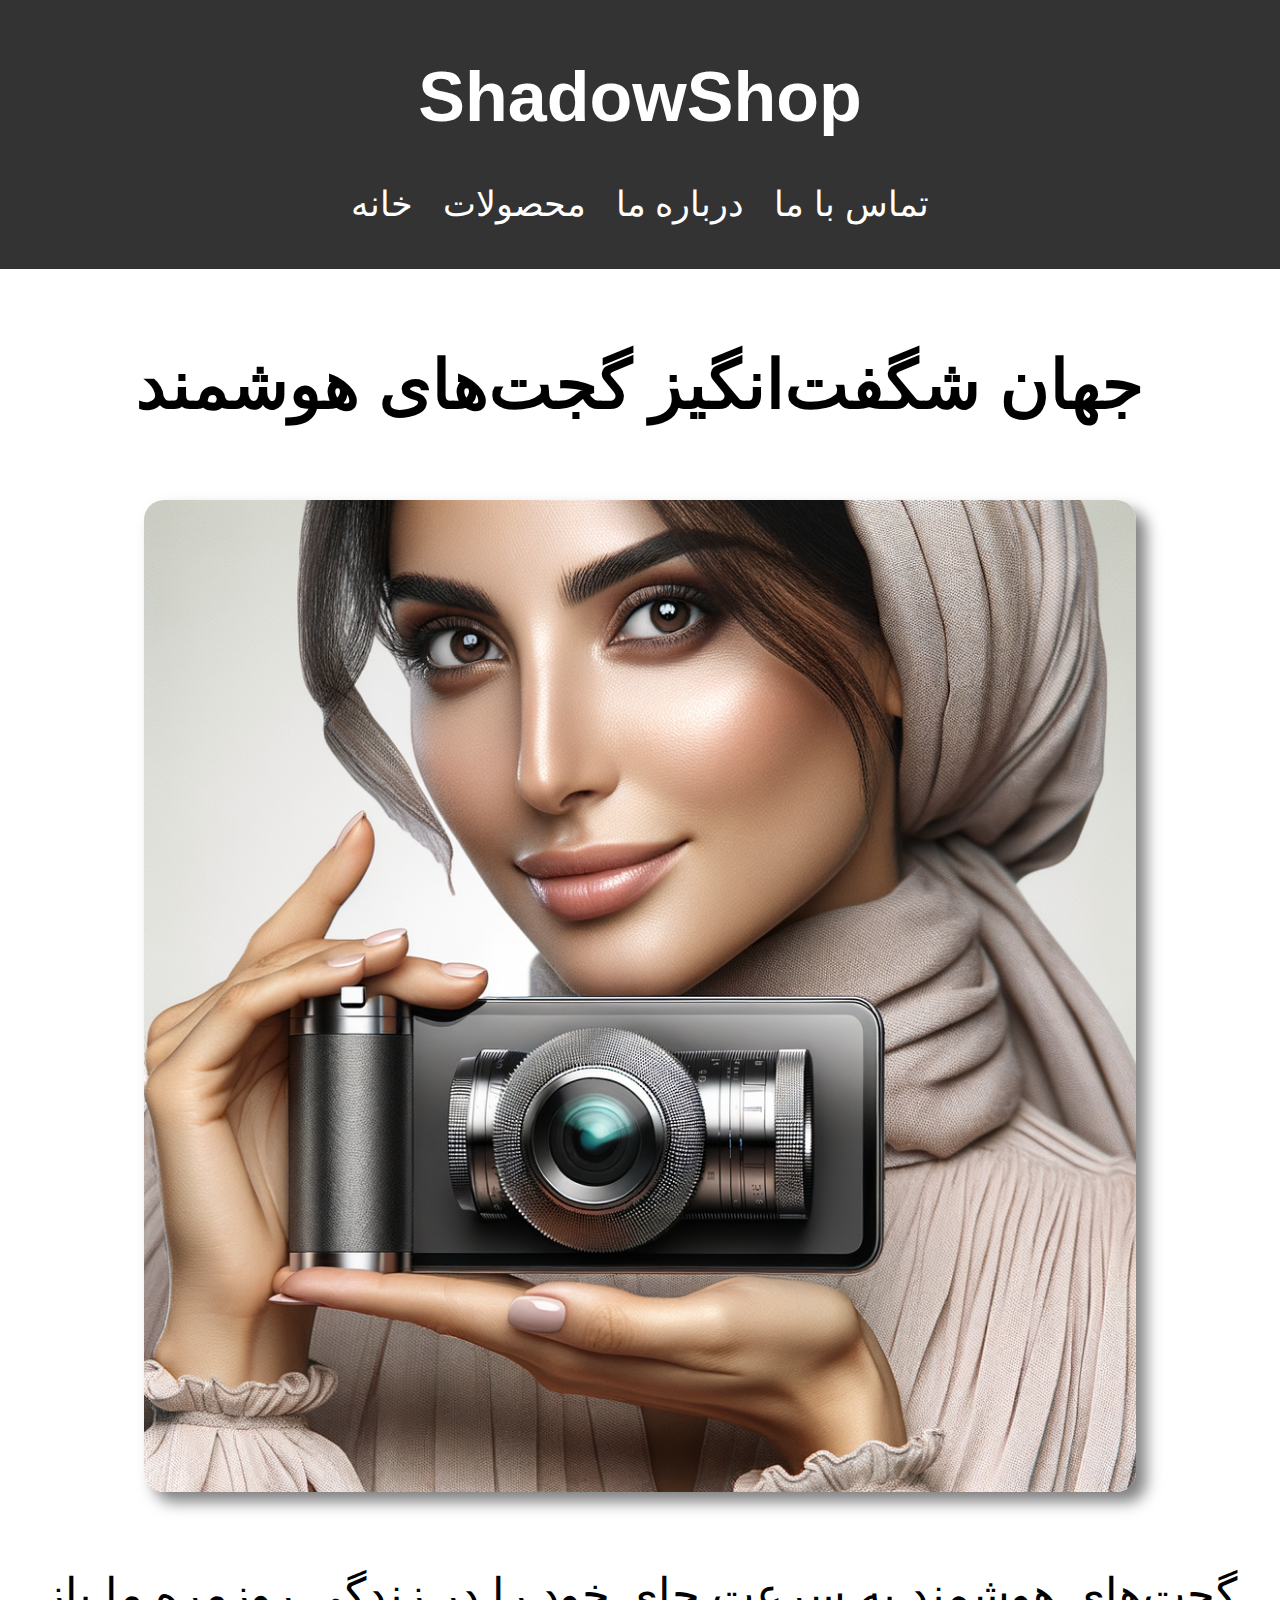
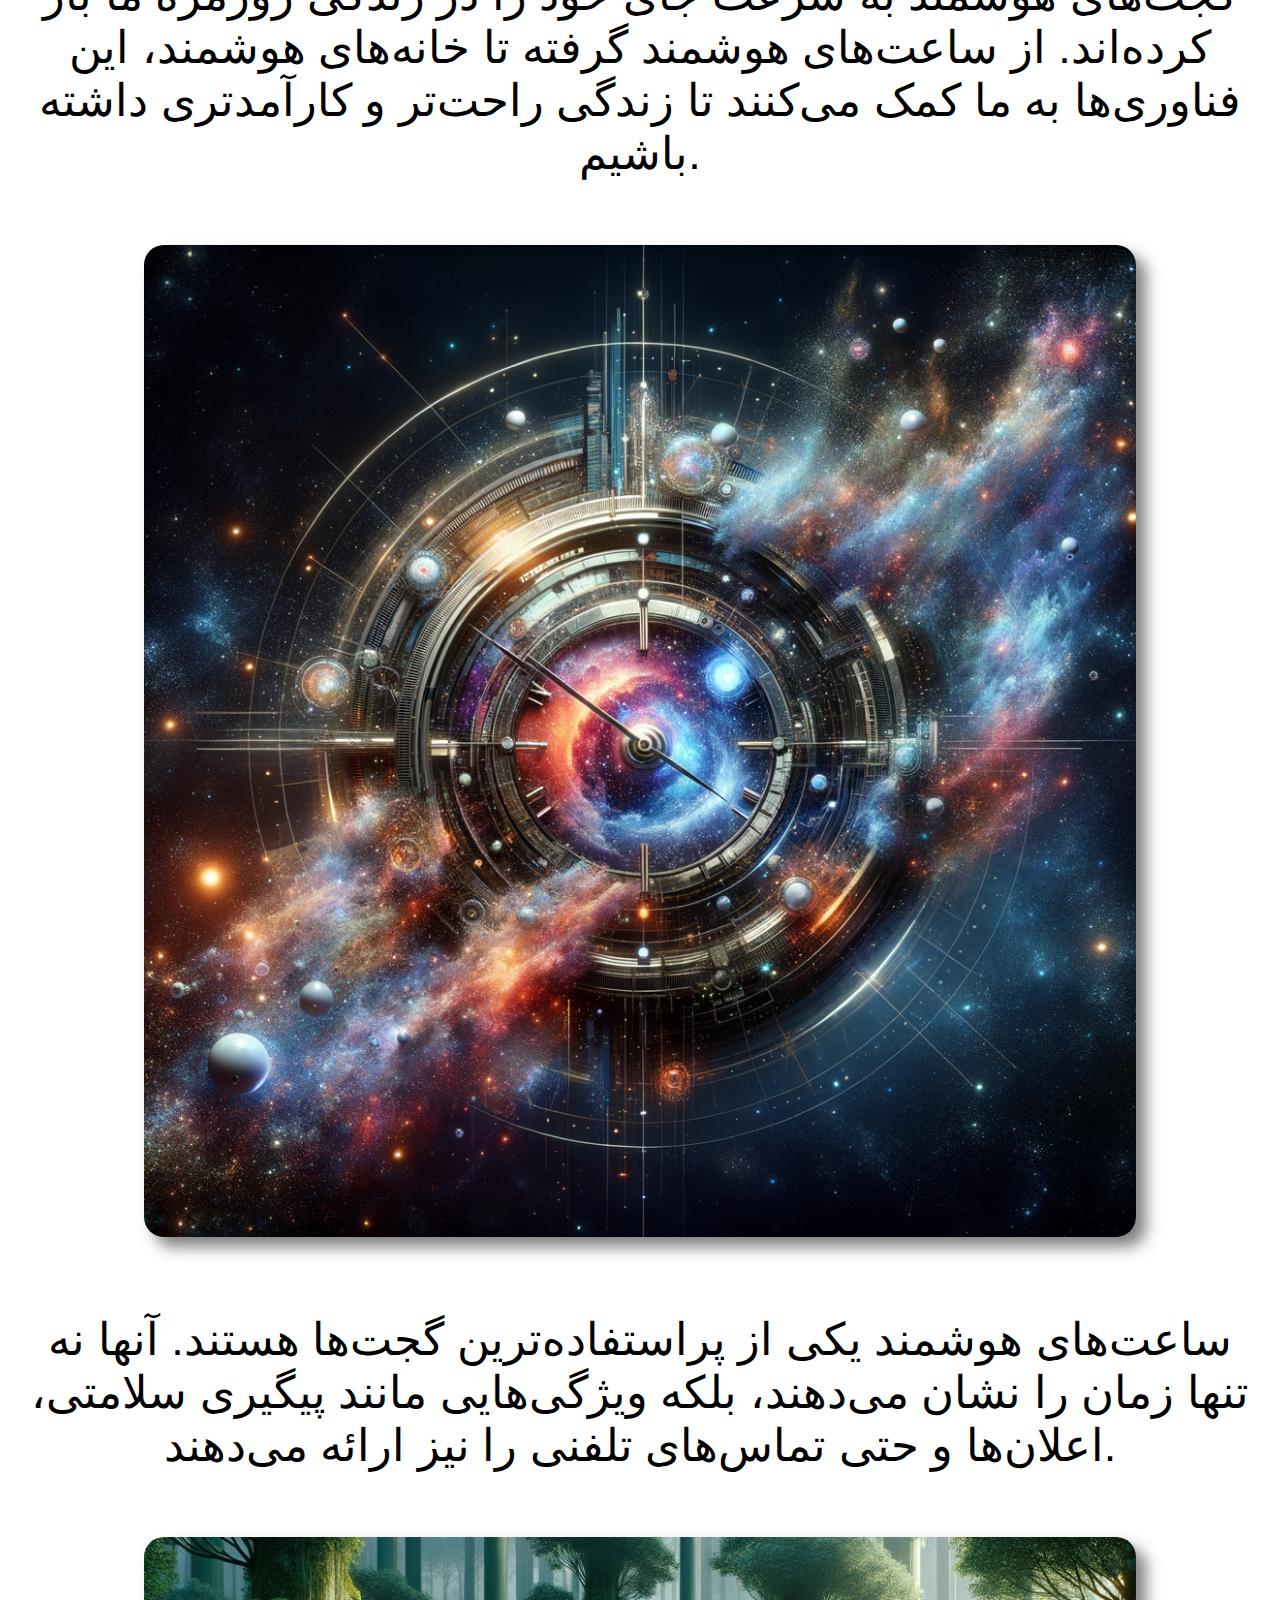
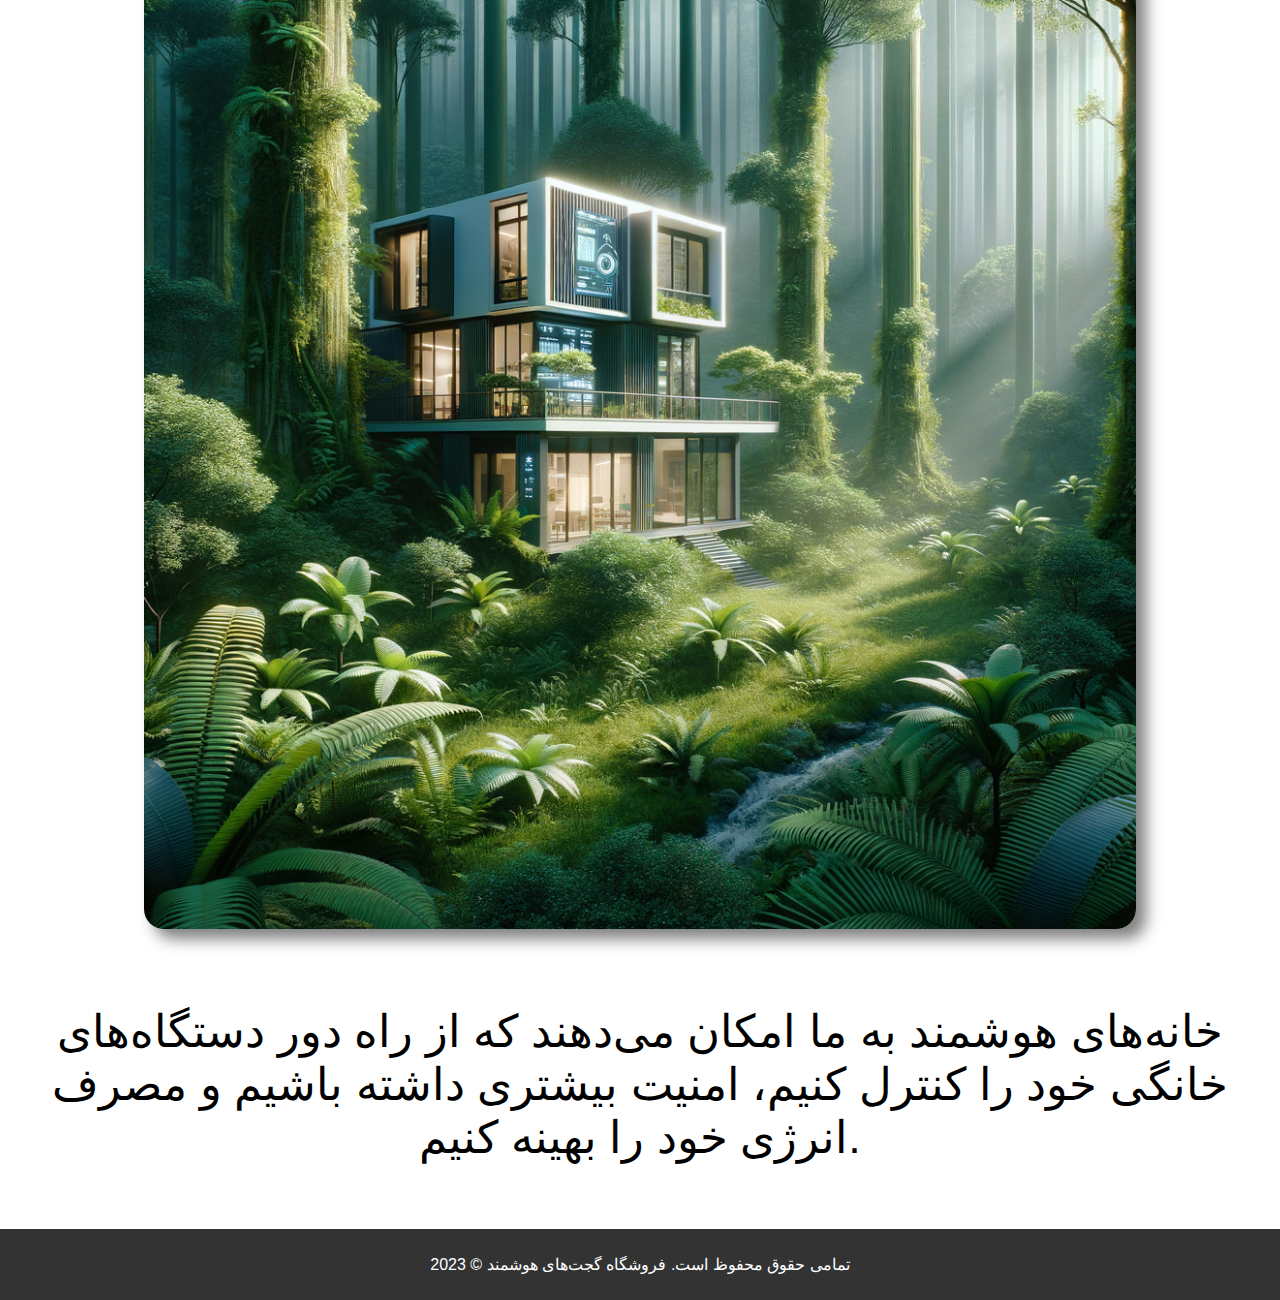
<file: index.html>
<!DOCTYPE html>
<html lang="fa">
<head>
    <meta charset="UTF-8">
    <meta name="viewport" content="width=device-width, initial-scale=1.0">
    <title>خانه - فروشگاه گجت‌های هوشمند</title>
    <style>
        body {
            font-family: Arial, sans-serif;
            margin: 0;
            padding: 0;
            text-align: center;
        }
        img {
            width: 80%;
            height: auto;
            border-radius: 20px; /* گوشه‌های گرد */
            margin: 20px 0; /* فاصله بالا و پایین عکس */
            box-shadow: 10px 10px 15px rgba(0,0,0,0.5);
        }
        header, footer {
            background-color: #333;
            color: white;
            padding: 10px 0;
        }
        nav ul {
            list-style-type: none;
            padding: 0;
        }
        nav ul li {
            display: inline;
            margin: 0 10px;
        }
        nav ul li a {
            color: white;
            text-decoration: none;
        }
        main {
            padding: 20px;
            font-size: 45px;
        }
        header{
          font-size: 35px;
        }
    </style>
</head>
<body>
    <header>
        <h1>ShadowShop</h1>
        <nav>
            <ul>
                <li><a href="index.html">خانه</a></li>
                <li><a href="gadjet.html">محصولات</a></li>
                <li><a href="About.html">درباره ما</a></li>
                <li><a href="Contact.html">تماس با ما</a></li>
            </ul>
        </nav>
    </header>
    <main>
        <article>
            <h2>جهان شگفت‌انگیز گجت‌های هوشمند</h2>
            <img src="Gadjetgirl.png" alt="گجت هوشمند">
            <p>گجت‌های هوشمند به سرعت جای خود را در زندگی روزمره ما باز کرده‌اند. از ساعت‌های هوشمند گرفته تا خانه‌های هوشمند، این فناوری‌ها به ما کمک می‌کنند تا زندگی راحت‌تر و کارآمدتری داشته باشیم.</p>
            <img src="Watchai.png" alt="ساعت هوشمند">
            <p>ساعت‌های هوشمند یکی از پراستفاده‌ترین گجت‌ها هستند. آنها نه تنها زمان را نشان می‌دهند، بلکه ویژگی‌هایی مانند پیگیری سلامتی، اعلان‌ها و حتی تماس‌های تلفنی را نیز ارائه می‌دهند.</p>
            <img src="Homeai.png" alt="خانه هوشمند">
            <p>خانه‌های هوشمند به ما امکان می‌دهند که از راه دور دستگاه‌های خانگی خود را کنترل کنیم، امنیت بیشتری داشته باشیم و مصرف انرژی خود را بهینه کنیم.</p>
        </article>
    </main>
    <footer>
        <p>تمامی حقوق محفوظ است. فروشگاه گجت‌های هوشمند © 2023</p>
    </footer>
</body>
</html>
</file>
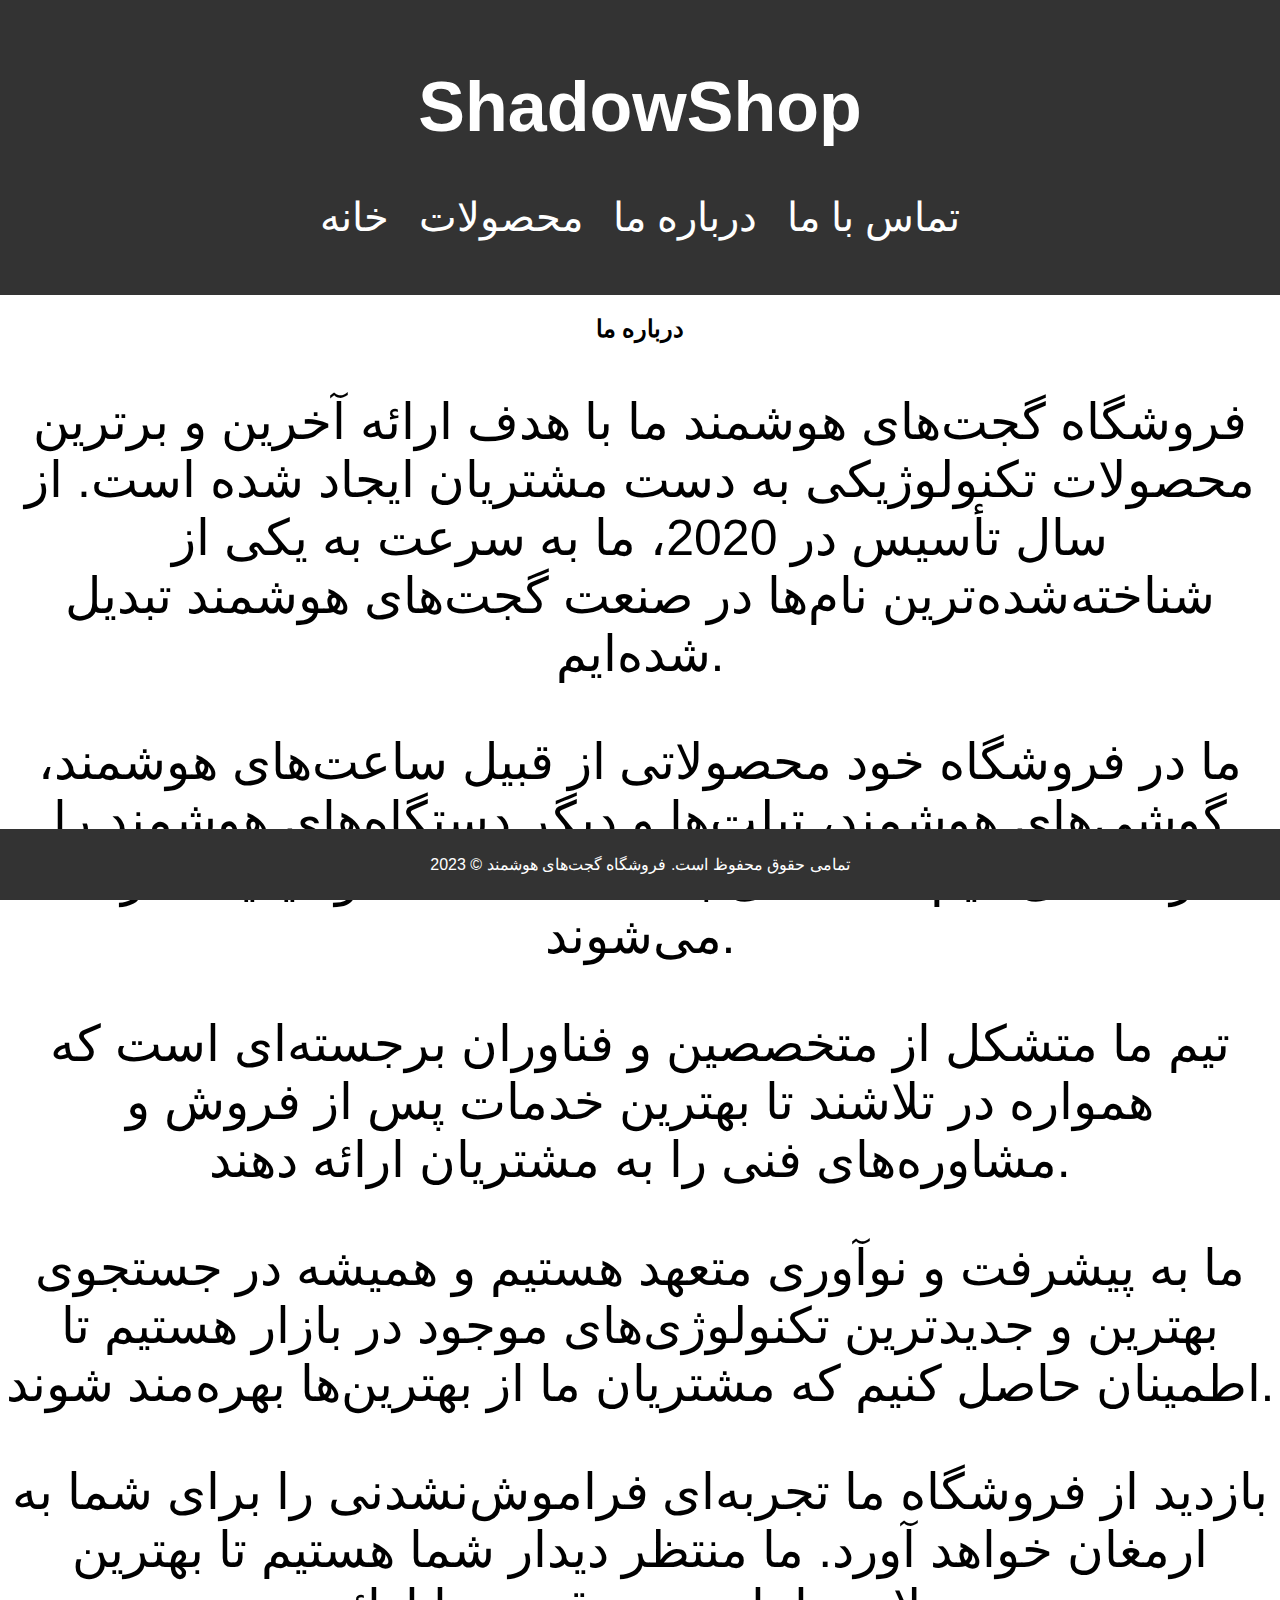
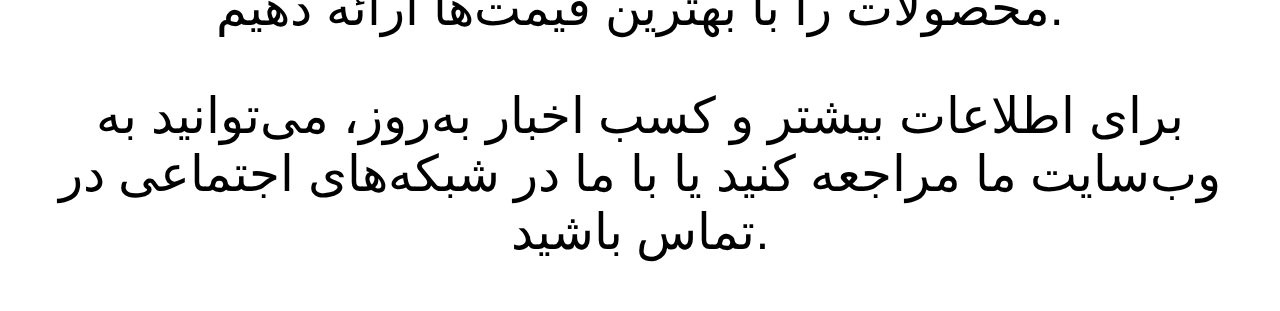
<file: About.html>
<!DOCTYPE html>
<html lang="fa">
<head>
    <meta charset="UTF-8">
    <meta name="viewport" content="width=device-width, initial-scale=1.0">
    <title>درباره ما - فروشگاه گجت‌های هوشمند</title>
    <link rel="stylesheet" href="style.css">
  <style>
  main p { 
    font-size: 50px;
  }
  header a{
    font-size: 40px;
  }
  </style>
</head>
<body>
    <header>
<h1>ShadowShop</h1>
        <nav>
            <ul>
                <li><a href="index.html">خانه</a></li>
                <li><a href="gadjet.html">محصولات</a></li>
                <li><a href="About.html">درباره ما</a></li>
                <li><a href="Contact.html">تماس با ما</a></li>
            </ul>
        </nav>
    </header>
    <main>
        <h2>درباره ما</h2>
        <p>فروشگاه گجت‌های هوشمند ما با هدف ارائه آخرین و برترین محصولات تکنولوژیکی به دست مشتریان ایجاد شده است. از سال تأسیس در 2020، ما به سرعت به یکی از شناخته‌شده‌ترین نام‌ها در صنعت گجت‌های هوشمند تبدیل شده‌ایم.</p>
        <p>ما در فروشگاه خود محصولاتی از قبیل ساعت‌های هوشمند، گوشی‌های هوشمند، تبلت‌ها و دیگر دستگاه‌های هوشمند را عرضه می‌کنیم که همگی با ضمانت اصالت و کیفیت عرضه می‌شوند.</p>
        <p>تیم ما متشکل از متخصصین و فناوران برجسته‌ای است که همواره در تلاشند تا بهترین خدمات پس از فروش و مشاوره‌های فنی را به مشتریان ارائه دهند.</p>
        <p>ما به پیشرفت و نوآوری متعهد هستیم و همیشه در جستجوی بهترین و جدیدترین تکنولوژی‌های موجود در بازار هستیم تا اطمینان حاصل کنیم که مشتریان ما از بهترین‌ها بهره‌مند شوند.</p>
        <p>بازدید از فروشگاه ما تجربه‌ای فراموش‌نشدنی را برای شما به ارمغان خواهد آورد. ما منتظر دیدار شما هستیم تا بهترین محصولات را با بهترین قیمت‌ها ارائه دهیم.</p>
        <p>برای اطلاعات بیشتر و کسب اخبار به‌روز، می‌توانید به وب‌سایت ما مراجعه کنید یا با ما در شبکه‌های اجتماعی در تماس باشید.</p>
    </main>
    <footer>
        <p>تمامی حقوق محفوظ است. فروشگاه گجت‌های هوشمند © 2023</p>
    </footer>
</body>
</html>
</file>
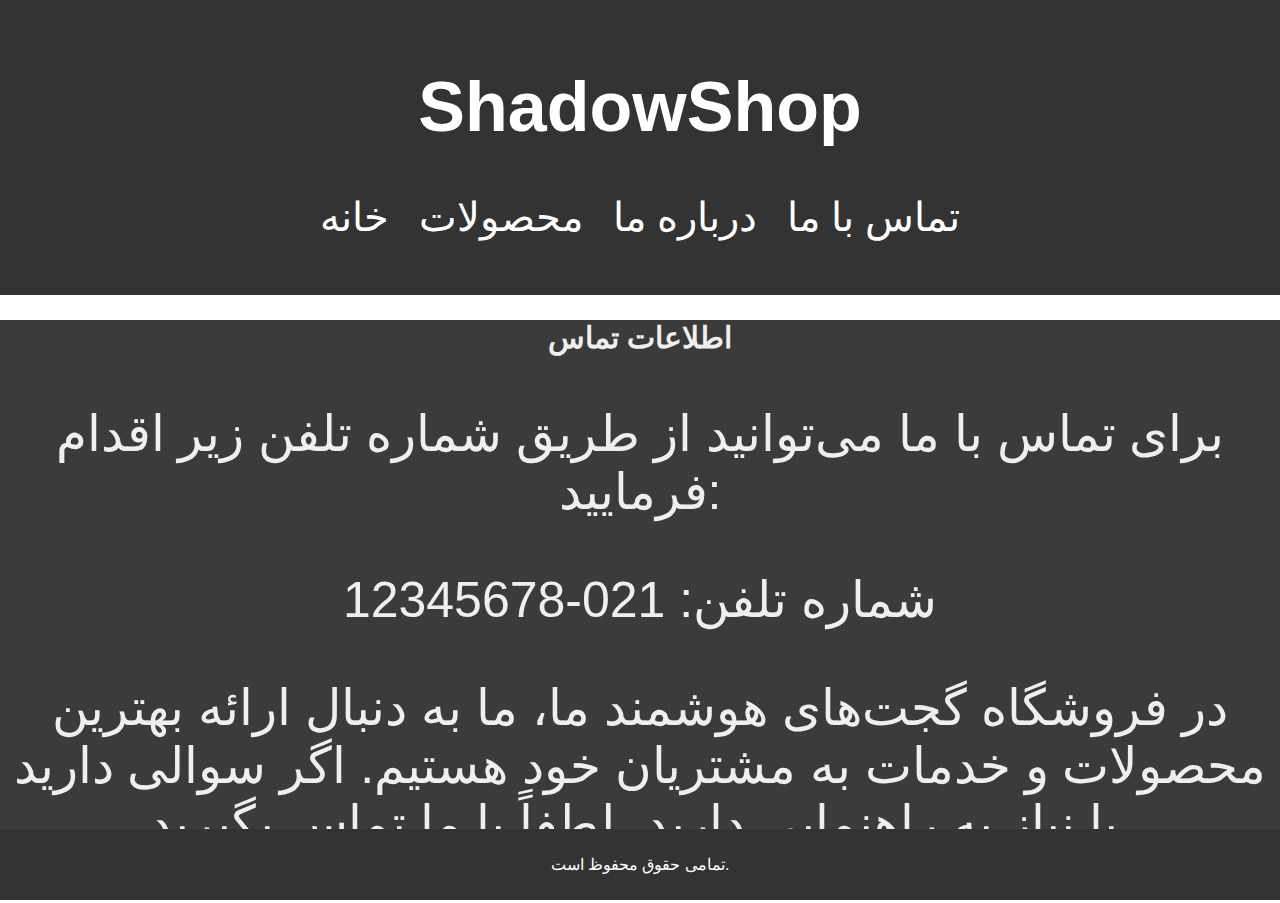
<file: Contact.html>
<!DOCTYPE html>
<html lang="fa">
<head>
    <meta charset="UTF-8">
    <meta name="viewport" content="width=device-width, initial-scale=1.0">
    <title>تماس با ما</title>
    <link rel="stylesheet" href="style.css">
    <style>
      main{
        font-size: 50px;
        background-color: #3b3b3b;
        color: #f0eeee;
      }
      h2{
        font-size: 30px;
      }
        header a{
    font-size: 40px;
  }
    </style>
</head>
<body>
    <header>
      <h1>ShadowShop</h1>
        <nav>
            <ul>
                <li><a href="index.html">خانه</a></li>
                <li><a href="gadjet.html">محصولات</a></li>
                <li><a href="About.html">درباره ما</a></li>
                <li><a href="Contact.html">تماس با ما</a></li>
            </ul>
        </nav>
    </header>
    <main>
        <section>
            <h2>اطلاعات تماس</h2>
            <p>برای تماس با ما می‌توانید از طریق شماره تلفن زیر اقدام فرمایید:</p>
            <p>شماره تلفن: 021-12345678</p>
            <p>در فروشگاه گجت‌های هوشمند ما، ما به دنبال ارائه بهترین محصولات و خدمات به مشتریان خود هستیم. اگر سوالی دارید یا نیاز به راهنمایی دارید، لطفاً با ما تماس بگیرید.</p>
        </section>
    </main>
    <footer>
        <p>تمامی حقوق محفوظ است.</p>
    </footer>
</body>
</html>
</file>
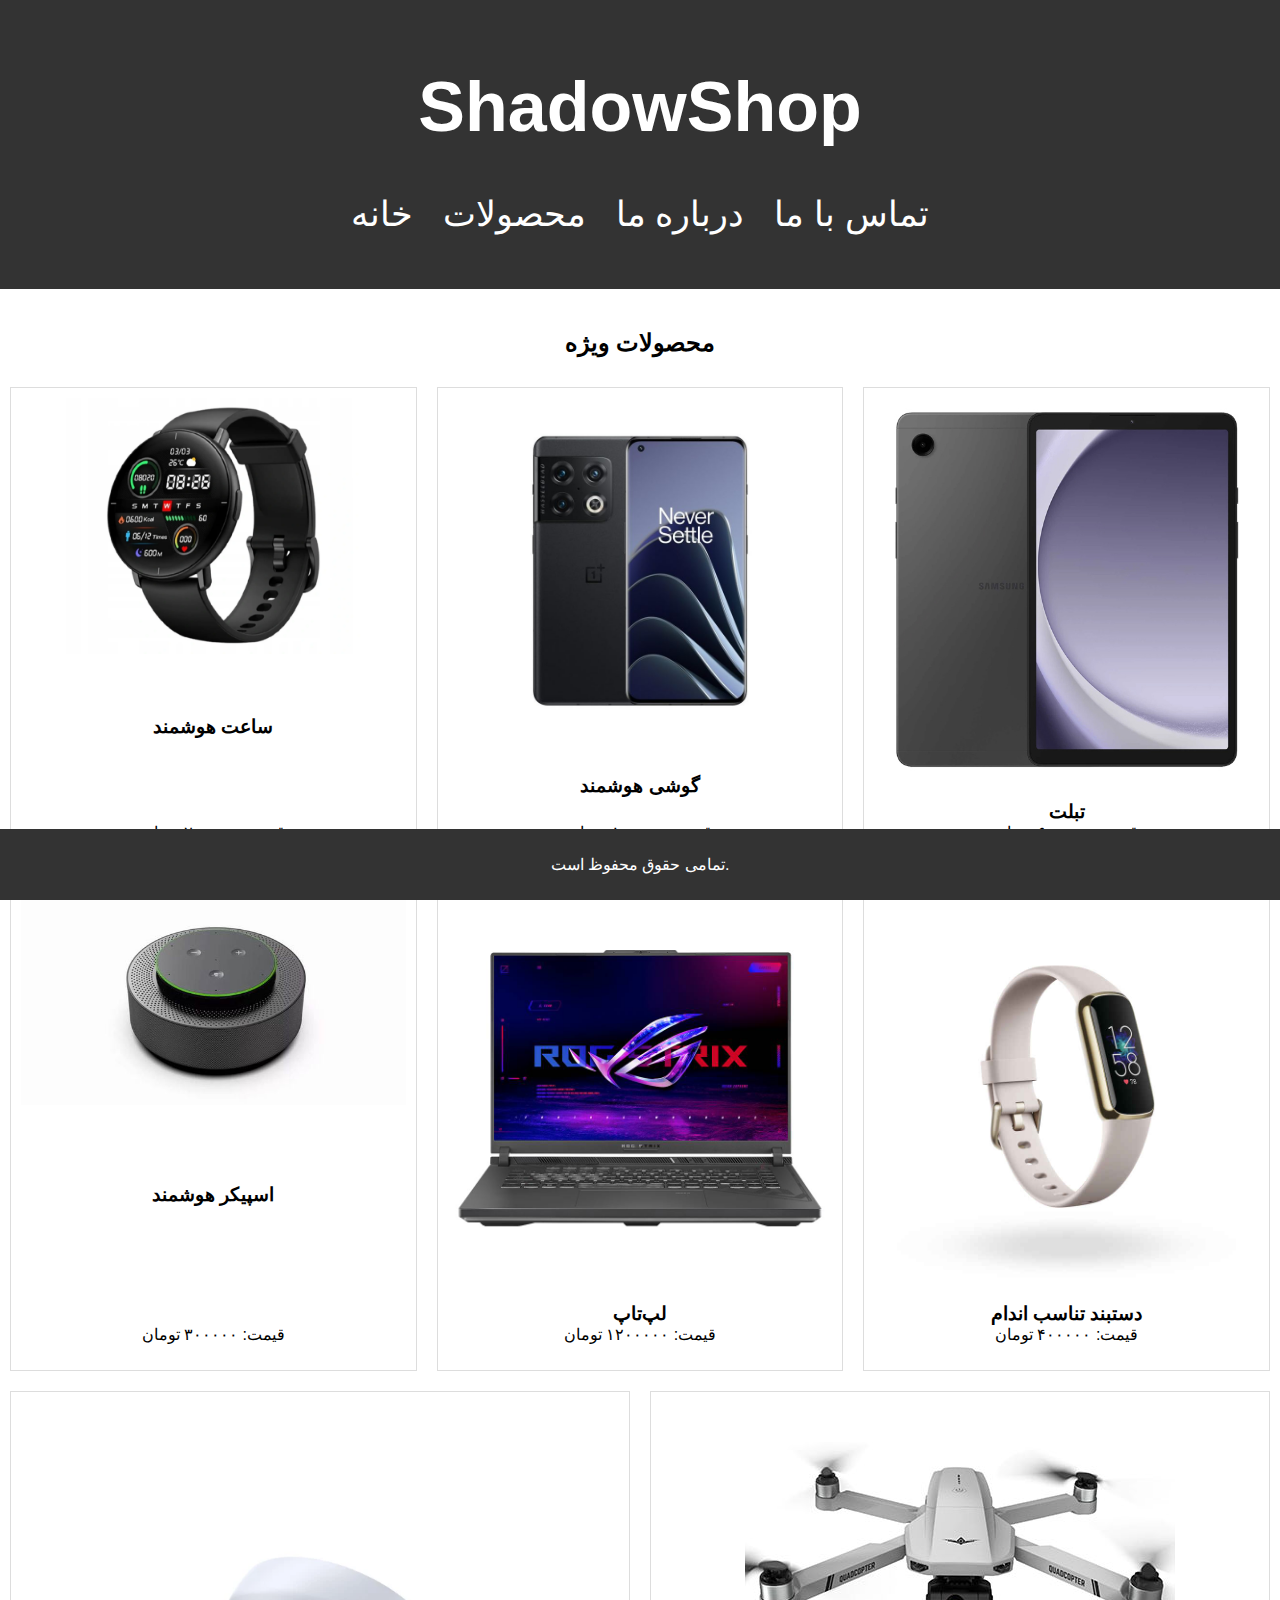
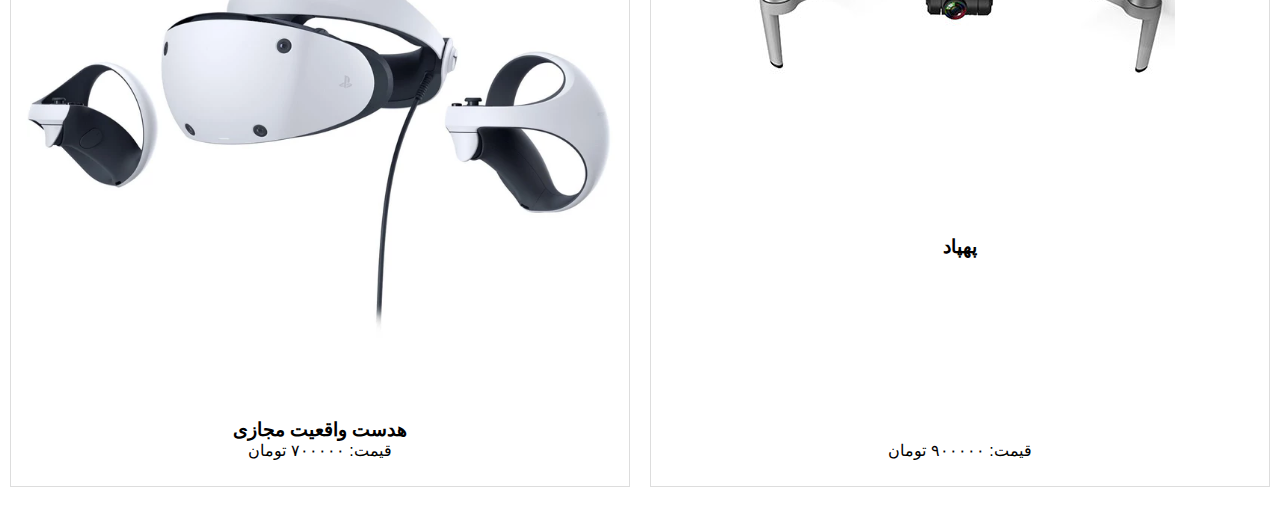
<file: gadjet.html>
<!DOCTYPE html>
<html lang="fa">
<head>
    <meta charset="UTF-8">
    <meta name="viewport" content="width=device-width, initial-scale=1.0">
    <title>فروشگاه گجت‌های هوشمند</title>
    <link rel="stylesheet" href="style.css">
</head>
<body>
    <header>
        <h1>ShadowShop</h1>
        <nav>
            <ul>
                <li><a href="index.html">خانه</a></li>
                <li><a href="gadjet.html">محصولات</a></li>
                <li><a href="About.html">درباره ما</a></li>
                <li><a href="Contact.html">تماس با ما</a></li>
            </ul>
        </nav>
    </header>
    <main>
        <section class="featured-products">
            <h2>محصولات ویژه</h2>
            <div class="product">
                <img src="watch.webp" alt="ساعت هوشمند">
                <h3>ساعت هوشمند</h3>
                <p>قیمت: ۲۰۰۰۰۰ تومان</p>
            </div>
            <div class="product">
                <img src="Phone.jpg" alt="گوشی هوشمند">
                <h3>گوشی هوشمند</h3>
                <p>قیمت: ۸۰۰۰۰۰ تومان</p>
            </div>
            <div class="product">
                <img src="Tab.jpg" alt="تبلت">
                <h3>تبلت</h3>
                <p>قیمت: ۶۰۰۰۰۰ تومان</p>
            </div>
            <div class="product">
                <img src="Speaker.jpg" alt="اسپیکر هوشمند">
                <h3>اسپیکر هوشمند</h3>
                <p>قیمت: ۳۰۰۰۰۰ تومان</p>
            </div>
            <!-- چهار محصول جدید اضافه شده -->
            <div class="product">
                <img src="Laptop.jpg" alt="لپ‌تاپ">
                <h3>لپ‌تاپ</h3>
                <p>قیمت: ۱۲۰۰۰۰۰ تومان</p>
            </div>
            <div class="product">
                <img src="Fitnes.jpg" alt="دستبند تناسب اندام">
                <h3>دستبند تناسب اندام</h3>
                <p>قیمت: ۴۰۰۰۰۰ تومان</p>
            </div>
            <div class="product">
                <img src="Vr.webp" alt="هدست واقعیت مجازی">
                <h3>هدست واقعیت مجازی</h3>
                <p>قیمت: ۷۰۰۰۰۰ تومان</p>
            </div>
            <div class="product">
                <img src="Drone.jpg" alt="پهپاد">
                <h3>پهپاد</h3>
                <p>قیمت: ۹۰۰۰۰۰ تومان</p>
            </div>
        </section>
    </main>
    <footer>
        <p>تمامی حقوق محفوظ است.</p>
    </footer>
</body>
</html>
</file>
<file: style.css>
body {
    font-family: Arial, sans-serif;
    margin: 0;
    padding: 0;
    text-align: center;
}

header {
    background-color: #333;
    color: #fff;
    padding: 20px 0;
    font-size: 35px;
}

nav ul {
    list-style-type: none;
    padding: 0;
}

nav ul li {
    display: inline;
    margin: 0 10px;
}

nav ul li a {
    color: white;
    text-decoration: none;
}

.featured-products {
    display: flex;
    justify-content: center;
    flex-wrap: wrap;
    margin: 20px 0;
}

.featured-products h2 {
    width: 100%;
    text-align: center;
    margin-bottom: 20px;
}

.product {
    border: 1px solid #ddd;
    margin: 10px;
    padding: 10px;
    flex: 1 1 300px; /* تنظیم اندازه محصولات برای انطباق با اندازه‌های مختلف صفحه */
    display: flex;
    flex-direction: column;
    align-items: center;
}

.product img {
    max-width: 100%;
    height: auto;
    margin-bottom: auto; /* فشار دادن محتویات بالا به سمت بالا */
}

.product h3 {
    margin-bottom: auto; /* فشار دادن عنوان به سمت بالا */
}

.product p {
    margin-top: auto; /* فشار دادن قیمت به سمت پایین */
    width: 100%;
    text-align: center;
}

footer {
    background-color: #333;
    color: white;
    padding: 10px 0;
    position: fixed;
    width: 100%;
    bottom: 0;
}
</file>
